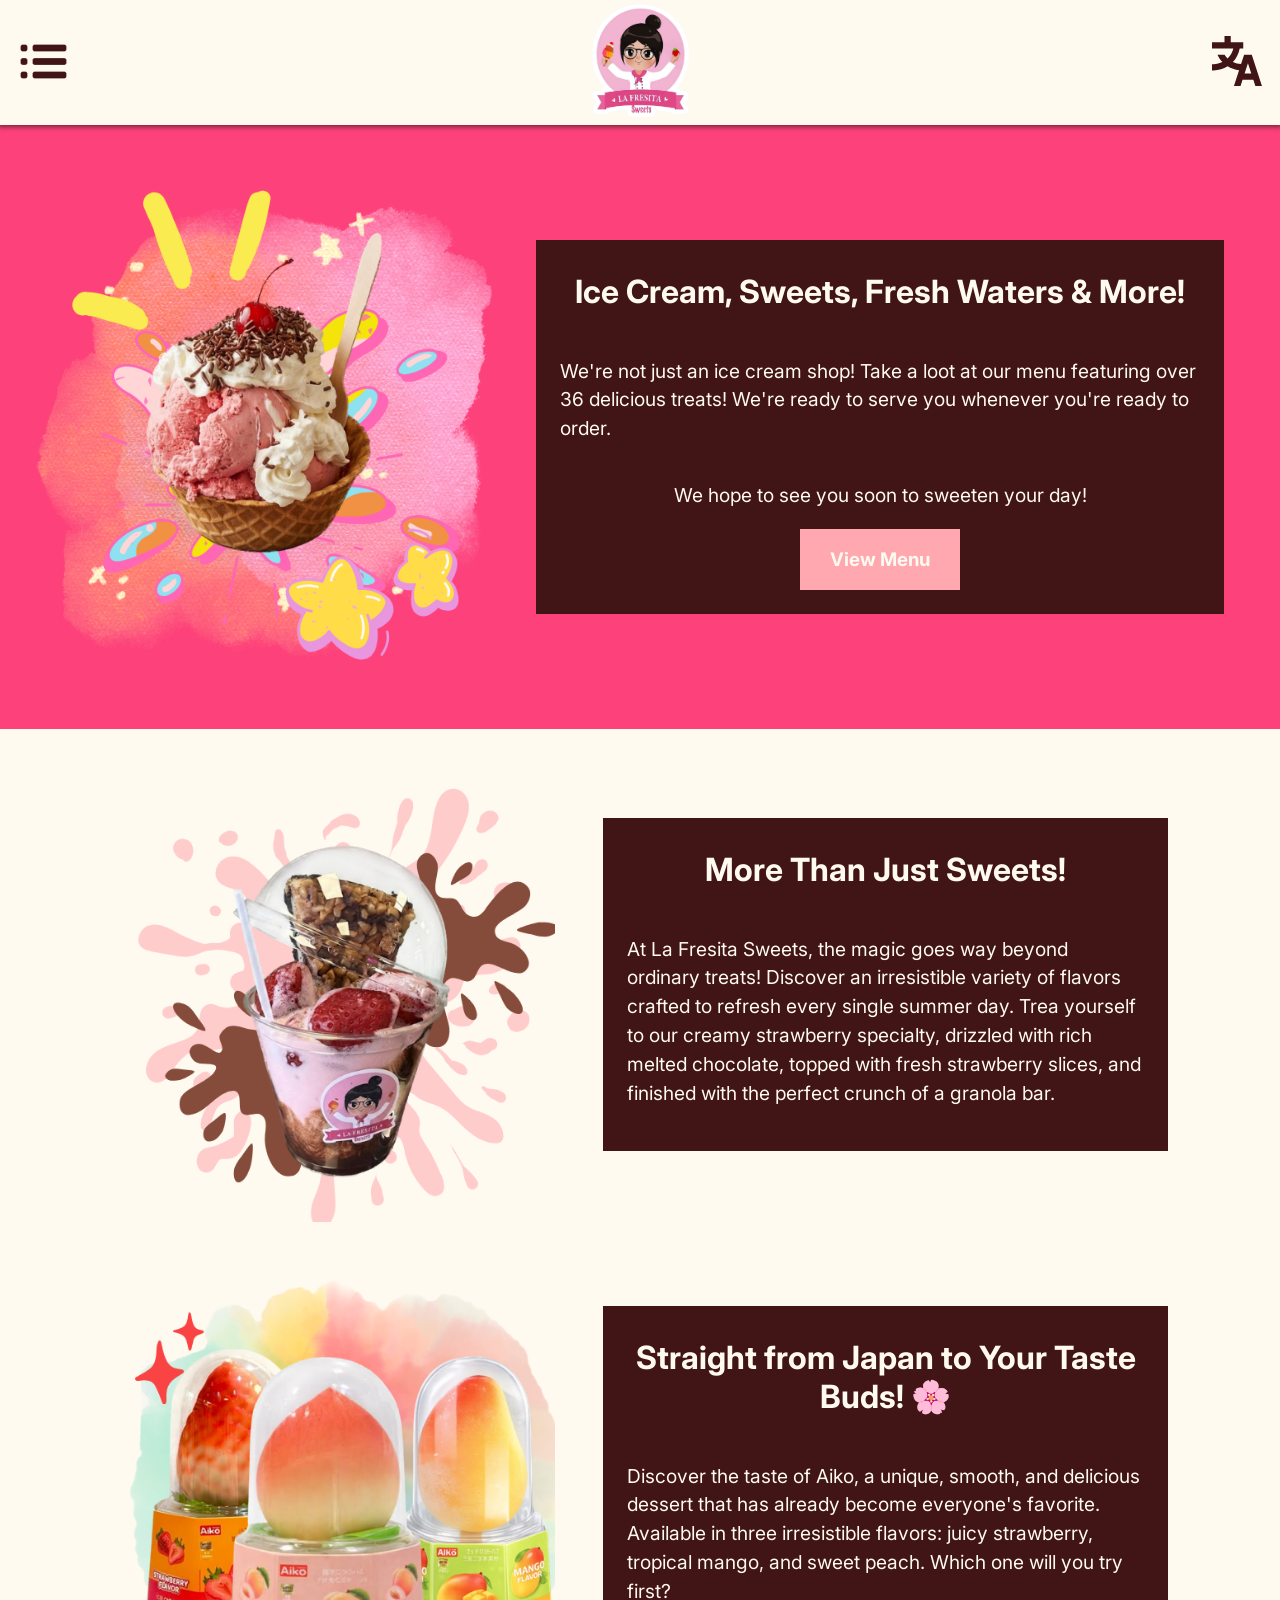
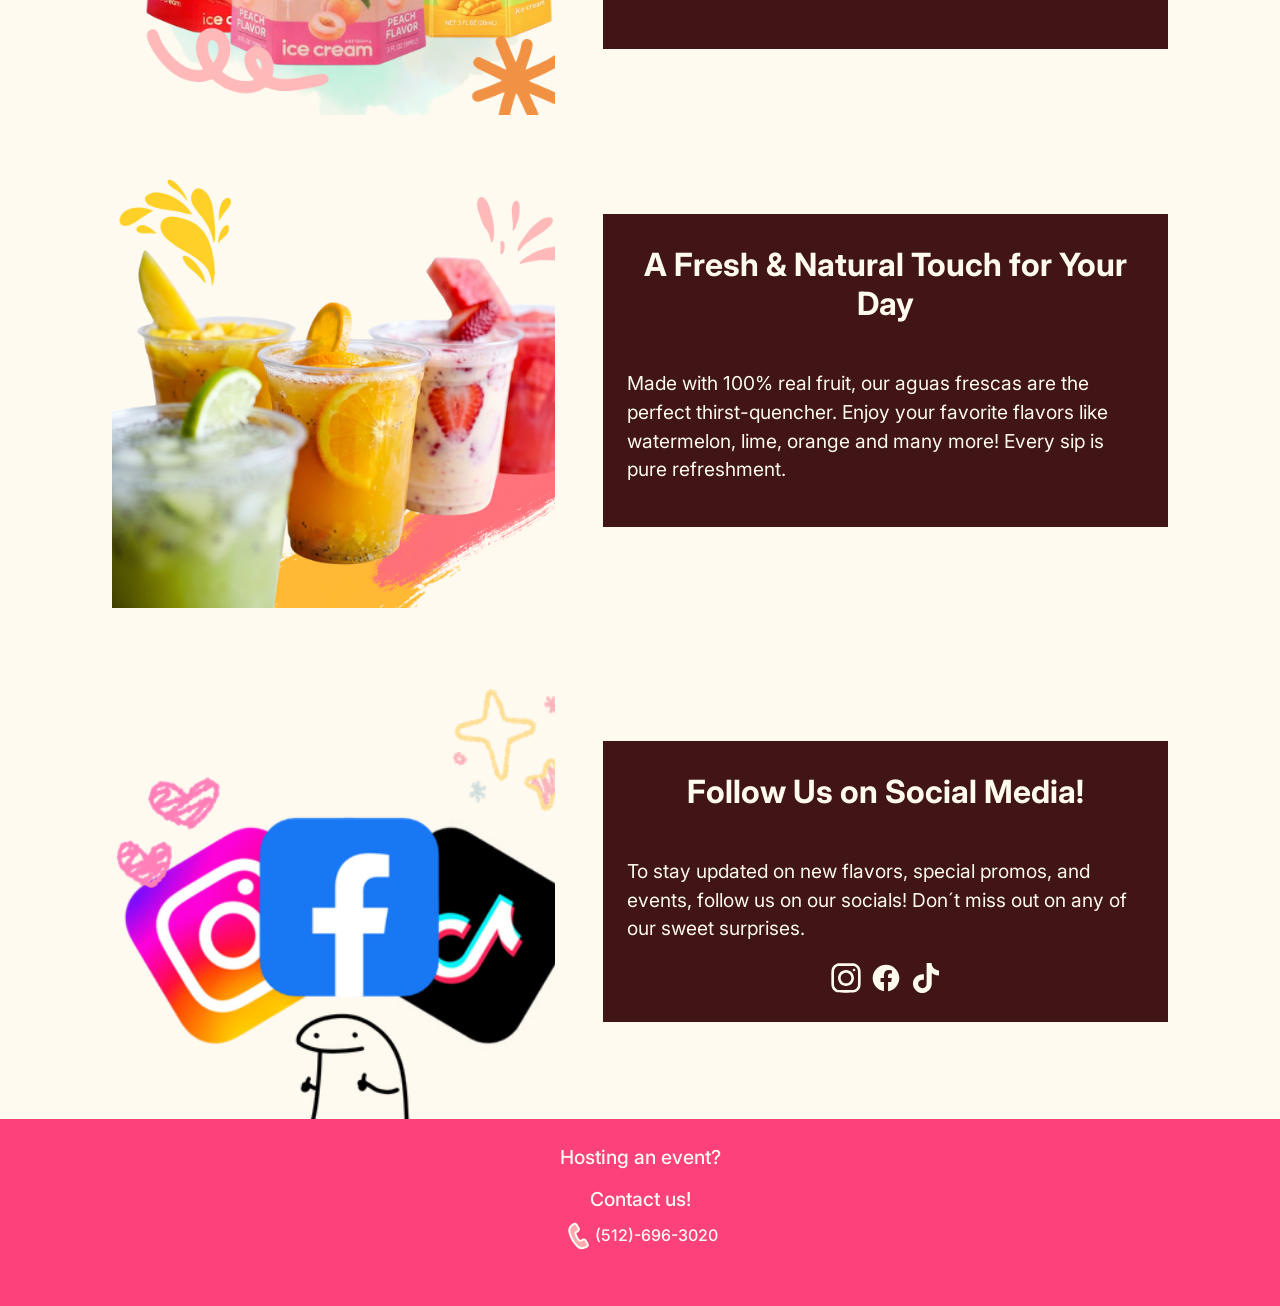
<file: index.html>
<!DOCTYPE html>
<html> <!-- sets language to Spanish -->
    <head>
        <meta charset="UTF-8">
        <meta name="viewport" content="width=device-width, initial-scale=1.0">

        <!-- CSS Style Sheet -->
        <link rel="stylesheet" href="style.css">

        <!-- Fonts -->
        <link rel="preconnect" href="https://fonts.googleapis.com">
        <link rel="preconnect" href="https://fonts.gstatic.com" crossorigin>
        <link href="https://fonts.googleapis.com/css2?family=Inter:ital,opsz,wght@0,14..32,100..900;1,14..32,100..900&display=swap" rel="stylesheet">

        <title>La Fresita Sweets</title>

        <!-- Favicon -->
        <link rel="icon" href="Images/fresita-logo.png" type="image/png">
    </head>

    <body>
        <!-- Header, Dropdown Menu, and Language Selector -->
        <div id="nav-bar-header"></div>
        
        <script src="index.js"></script>

        <!-- Website "Hook" -->
        <section>
            <div class="column-container horizontal-appearance">
                <div id="hook-image-container">
                    <img id="attention-grabber-image" src="Images/better-ice-cream1.png" type="image/jpg">
                </div>
                <div class="text-container landscape-text-container">
                    <h2 class="inter-header-text" data-i18n="hook.title"></h2>
                    <p class="inter-box-text" data-i18n="hook.p1"></p>
                    <p class="inter-box-text" data-i18n="hook.p2"></p>
                    <a href="menu.html" class="center-container hook-button">
                        <h3 data-i18n="hook.menu"></h3>
                    </a>
                </div>
            </div>
        </section>

        <br>

        <!-- Next Hooks -->

        <!-- Section 1 -->
        <section>
            <div class="column-container next-section-container">
                <div class="image-container">
                    <img class="filler-image" src="Images/better-ice-cream2.png" type="image/png">
                </div>
                <div class="text-container landscape-text-container">
                    <h2 class="inter-header-text" data-i18n="section1.header"></h2>
                    <p class="inter-box-text" data-i18n="section1.p1"></p>
                </div>
            </div>
        </section>

        <br>

        <!-- Section 2 -->
        <section>
            <div class="column-container next-section-container">
                <div class="image-container">
                    <img class="filler-image" src="Images/better-ice-cream4.png" type="image/png">
                </div>
                <div class="text-container landscape-text-container">
                    <h2 class="inter-header-text" data-i18n="section2.header"></h2>
                    <p class="inter-box-text" data-i18n="section2.p1"></p>
                </div>
            </div>
        </section>
        
        <br>

        <!-- Section 3 -->
        <section>
            <div class="column-container next-section-container">
                <div class="image-container">
                    <img class="filler-image" src="Images/better-ice-cream3.png" type="image/png">
                </div>
                <div class="text-container landscape-text-container">
                    <h2 class="inter-header-text" data-i18n="section3.header"></h2>
                    <p class="inter-box-text" data-i18n="section3.p1"></p>
                </div>
            </div>
        </section>
        
        <br>
        <br>

        <!-- Section 4 - Socials -->
        <section>
            <div class="column-container next-section-container">
                <div class="image-container">
                    <img class="filler-image" src="Images/socials-better.png" type="image/png">
                </div>
                <div class="text-container landscape-text-container">
                    <h2 class="inter-header-text" data-i18n="socials.header"></h2>
                    <p class="inter-box-text" data-i18n="socials.p1"></p>

                    <div class="container new-column-container">
                        <div class="container" id="social-media">
                            <a href="https://www.instagram.com/lafresita.sweets/">
                                <img class="icons" src="Images/instagram-icon.svg">
                            </a>
                            <a href="https://www.facebook.com/profile.php?id=61572434355520">
                                <img class="icons" src="Images/facebook-icon.svg">
                            </a>
                            <a href="https://www.tiktok.com/@la.fresita.sweets">
                                <img class="icons" src="Images/tiktok-icon.svg">
                            </a>
                        </div>
                    </div>
                </div>
            </div>
        </section>

        <!-- Page Footer, Contact Us, Follow Us Section -->
        <footer>
            <div class="container new-column-container" id="footer-style">
                <br>
                <div class="new-column-container">
                    <div class="new-column-container">
                        <h3 class="inter-h3-text" data-i18n="footer.h1"></h3>
                        <h3 class="inter-h3-text" data-i18n="footer.h2"></h3>
                        <!-- <div class="container">
                            <img class="icons" src="Images/email-icon.svg">
                            <a href="">email@gmail.com</a>
                        </div> -->
                        <div class="container">
                            <img class="icons" src="Images/phone-icon.svg">
                            <a href="tel:+15126963020" class="no-text-decoration inter-small-text">(512)-696-3020</a>
                        </div>
                    </div>

                    <br>

                    <!-- <div class="container new-column-container">
                        <h3 class="inter-h3-text" data-i18n="footer.follow-us"></h3>
                        <div class="container" id="social-media">
                            <a href="https://www.instagram.com/lafresita.sweets/">
                                <img class="icons" src="Images/instagram-icon.svg">
                            </a>
                            <a href="https://www.facebook.com/profile.php?id=61572434355520">
                                <img class="icons" src="Images/facebook-icon.svg">
                            </a>
                            <a href="https://www.tiktok.com/@la.fresita.sweets">
                                <img class="icons" src="Images/tiktok-icon.svg">
                            </a>
                        </div>
                    </div> -->
                </div>
                <br>
                <br>
            </div>
        </footer>
        <script src="index.js"></script>
    </body>
</html>
</file>
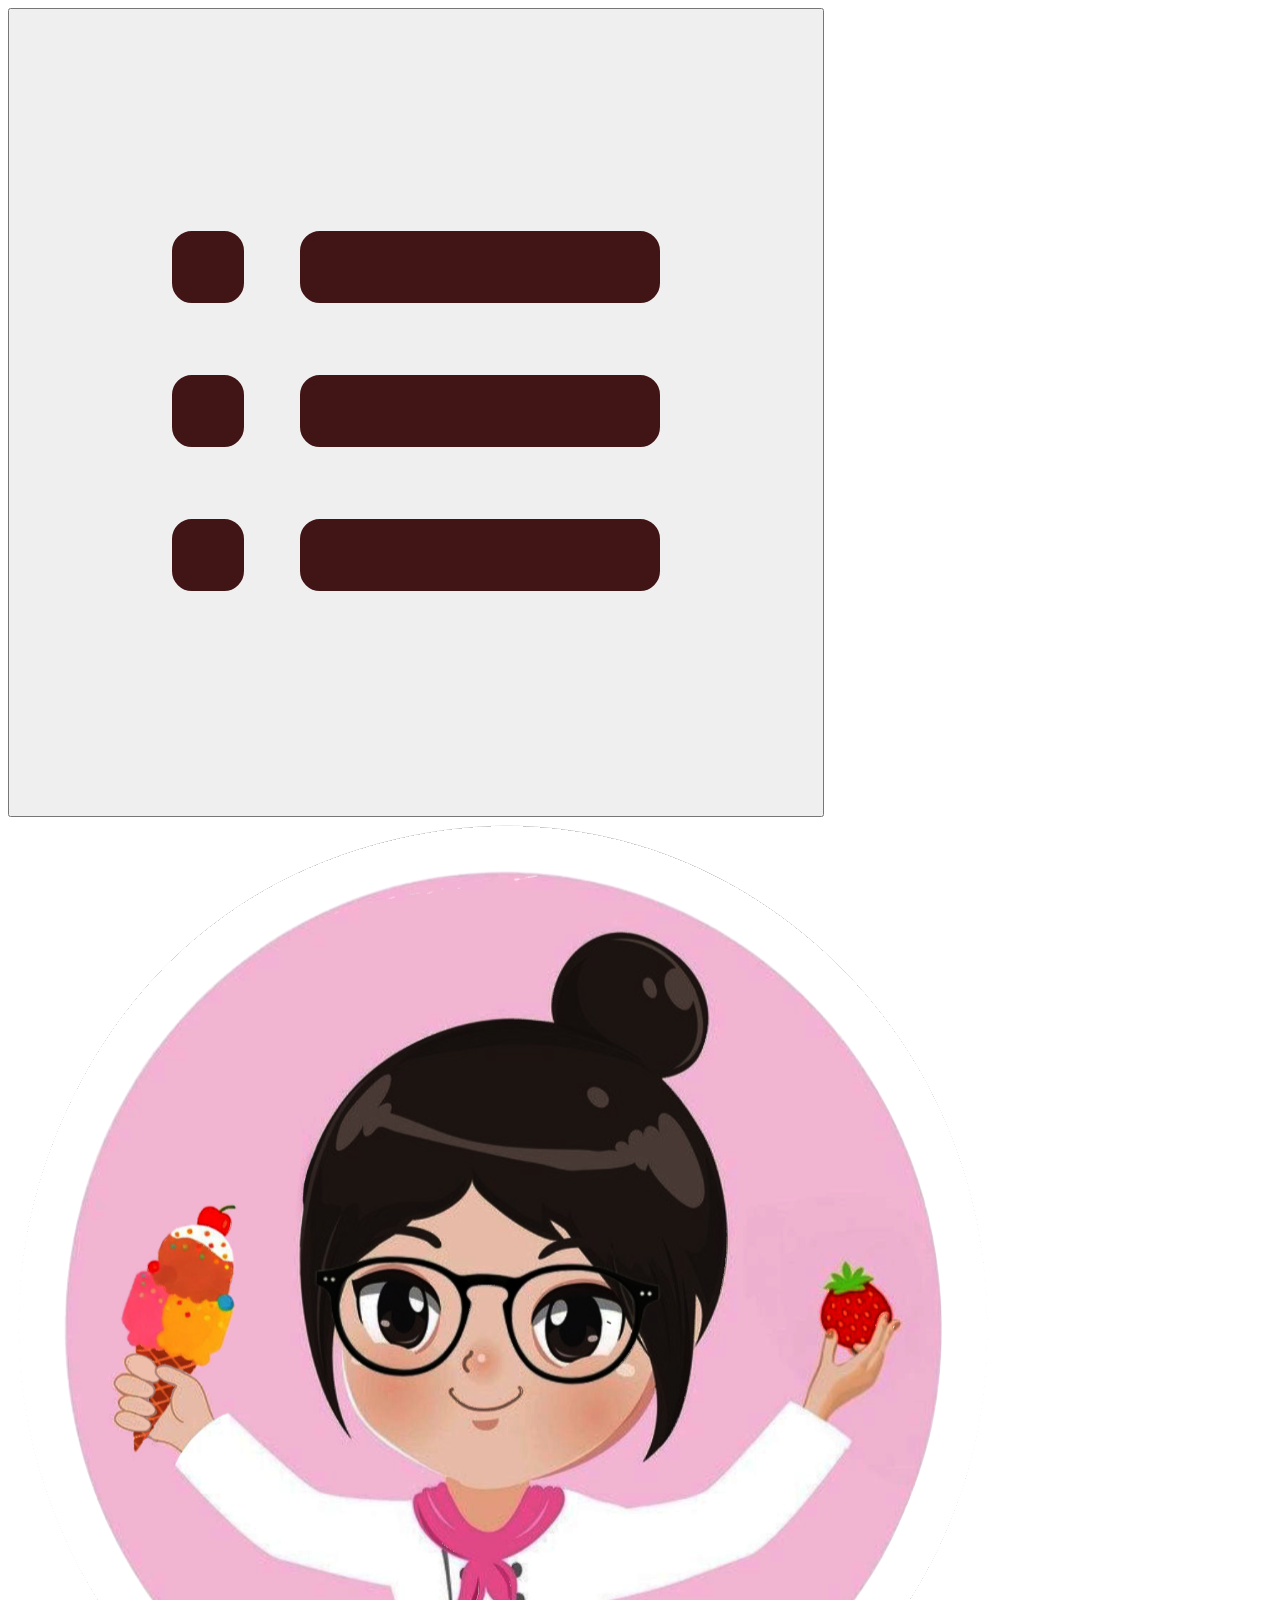
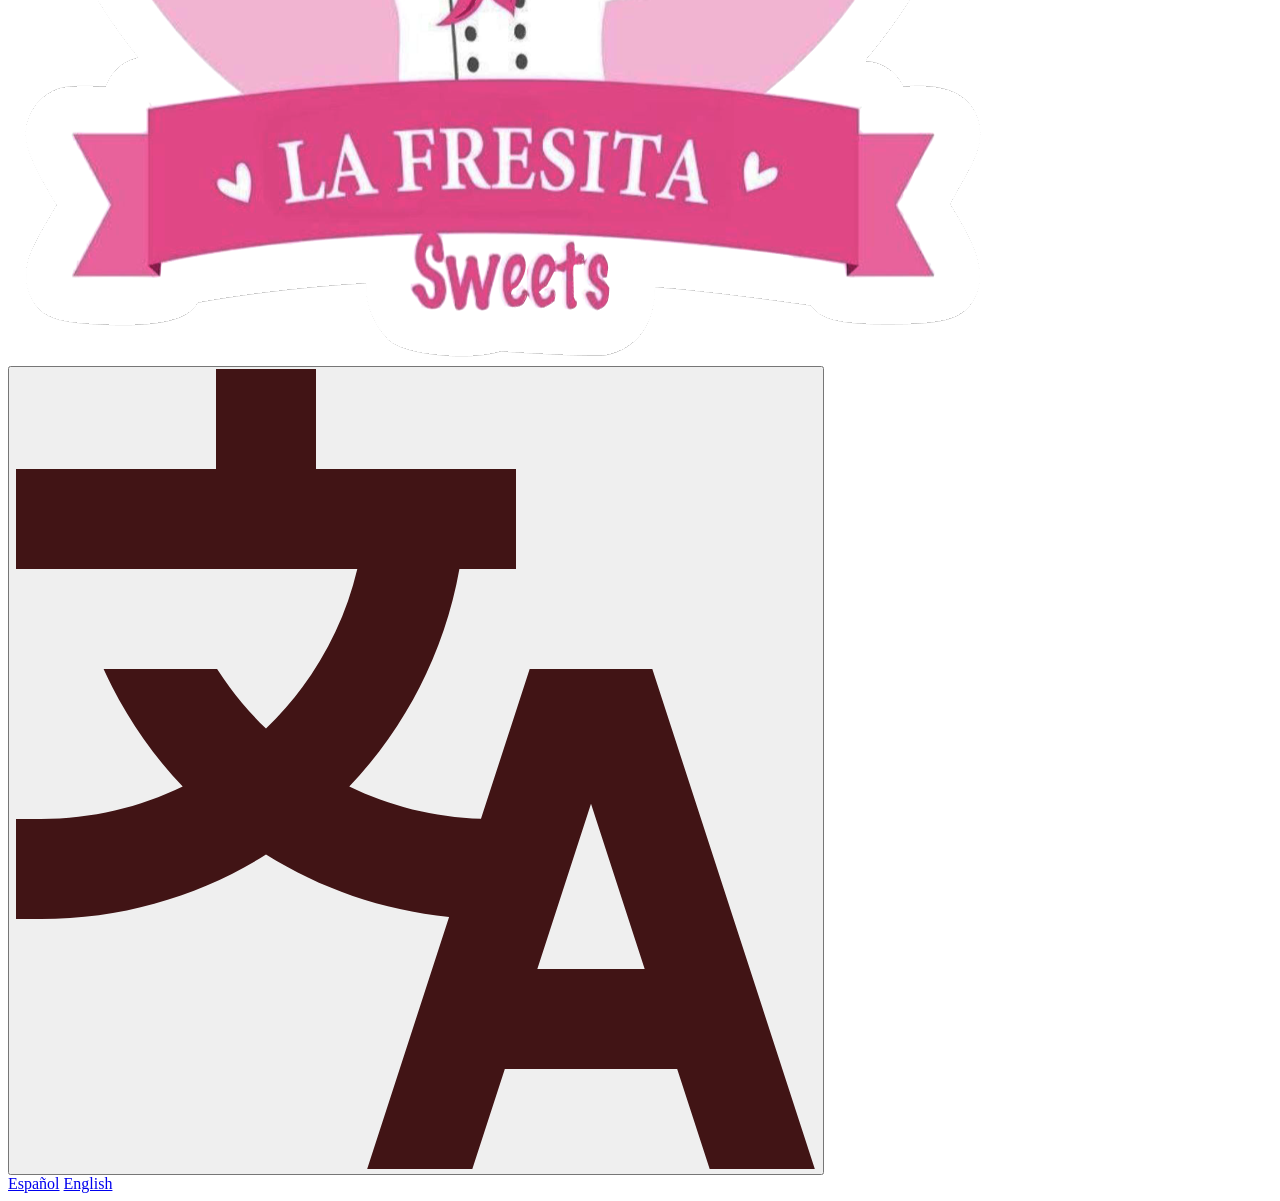
<file: header.html>
<!DOCTYPE html>
<html lang="es">
    <body>

        <!-- Header, Dropdown Menu, and Language Selector -->
        <header>
            <div class="container" id="header-options">
                <div class="dropdown">
                    <button>
                        <img id="dropdown-menu" src="Images/dropdown-brown.svg" type="image/svg">
                    </button>
                    <div class="dropdown-options" id="nav-options">
                        <a href="menu.html" data-i18n="dropdown.menu"></a>
                        <!-- <a href="">Contáctanos</a> -->
                        <a href="location.html" data-i18n="dropdown.location"></a>
                    </div>
                </div>
                <a href="index.html">
                    <img id="store-logo" src="Images/fresita-logo.png" type="image/png">
                </a>
                <div class="dropdown">
                    <button>
                        <img id="language-icon" src="Images/language-icon.svg" type="image/svg">
                    </button>
                    <div class="dropdown-options" id="language-options">
                        <a href="#" onclick="applyLanguage('es'); return false;">Español</a>
                        <a href="#" onclick="applyLanguage('en'); return false;">English</a>
                        <!-- <a href="">日本語</a> -->
                    </div>
                </div>
            </div>
        </header>
    </body>
</html>
</file>
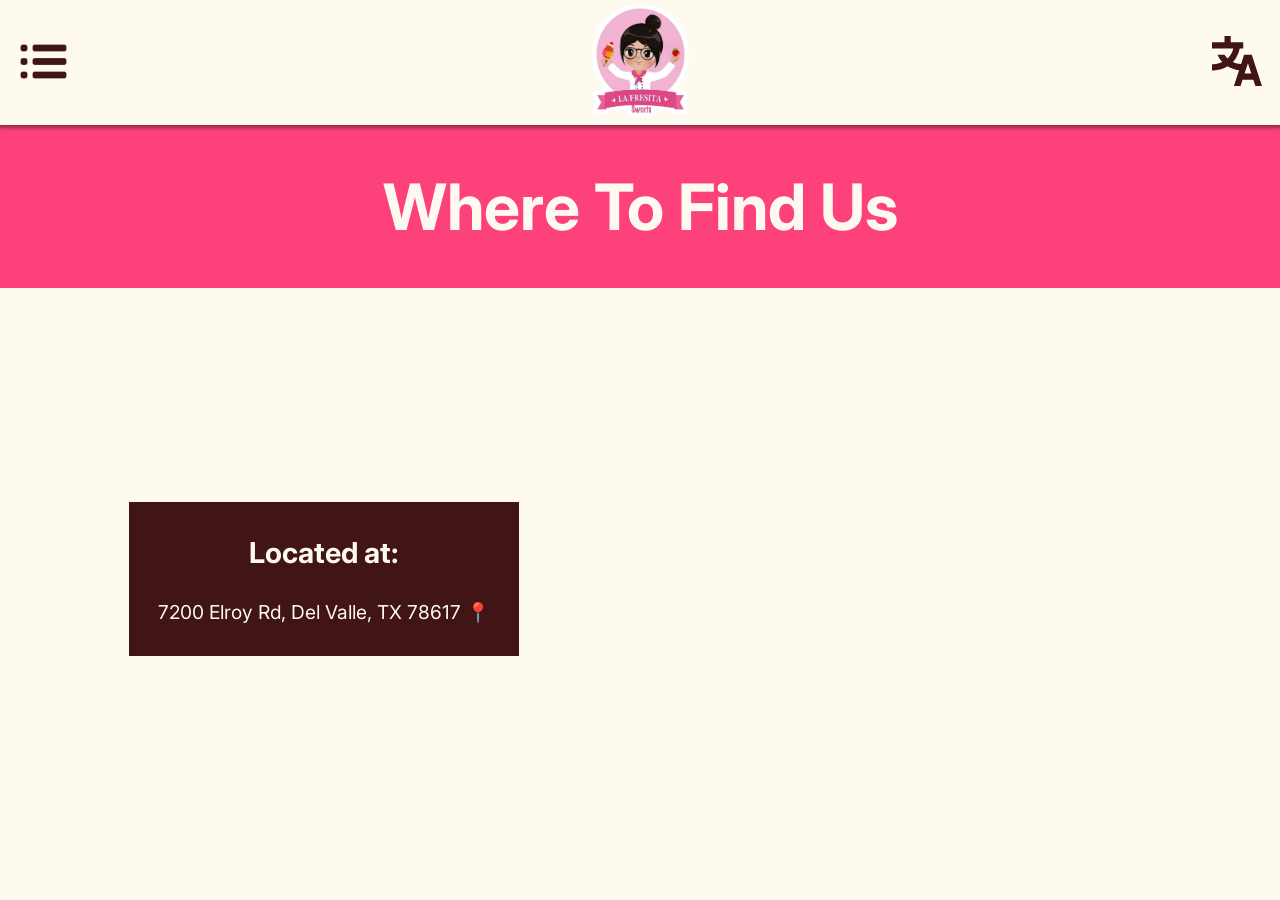
<file: location.html>
<!DOCTYPE html>
<html lang="es">
    <head>
        <meta charset="UTF-8">
        <meta name="viewport" content="width=device-width, initial-scale=1.0">

        <!-- CSS Style Sheet -->
        <link rel="stylesheet" href="style.css">

        <!-- Fonts -->
        <link rel="preconnect" href="https://fonts.googleapis.com">
        <link rel="preconnect" href="https://fonts.gstatic.com" crossorigin>
        <link href="https://fonts.googleapis.com/css2?family=Inter:ital,opsz,wght@0,14..32,100..900;1,14..32,100..900&display=swap" rel="stylesheet">

        <title>La Fresita Sweets</title>

        <!-- Favicon -->
        <link rel="icon" href="Images/fresita-logo.png" type="image/png">
    </head>

    <body>
        <!-- Header, Dropdown Menu, and Language Selector -->
        <div id="nav-bar-header"></div>

        <script src="index.js"></script>

        <!-- Actual location page content will come later -->
        <div class="center-container horizontal-appearance inter-header-text">
            <h1 data-i18n="location.header"></h1>
        </div>

        <br>

        <div class="container column-container location-container">
            <div class="text-container inter-box-text">
                <h2 data-i18n="location.text-box-header"></h2>
                <!-- <p class="inter-box-text">7200 Elroy Rd, Del Valle, TX 78617 📍</p> -->
                <a href="https://maps.app.goo.gl/R2vgtRKvznc9TL47A" class="inter-box-text no-text-decoration">
                    7200 Elroy Rd, Del Valle, TX 78617 📍
                </a>
            </div>

            <div class="map-container">
                <iframe
                src="https://www.google.com/maps/embed?pb=!1m18!1m12!1m3!1d862.464346264862!2d-97.64182563037281!3d30.155493158036137!2m3!1f0!2f0!3f0!3m2!1i1024!2i768!4f13.1!3m3!1m2!1s0x8644b1afc6dd95ef%3A0xd6a9360f7b2caf11!2sLa%20Fresita%20Sweets!5e0!3m2!1sen!2sus!4v1787515281735!5m2!1sen!2sus" 
                style="border:0;" 
                allowfullscreen="" 
                loading="lazy" 
                referrerpolicy="strict-origin-when-cross-origin">
            </iframe>
            </div>
        </div>
    </body>
</html>
</file>
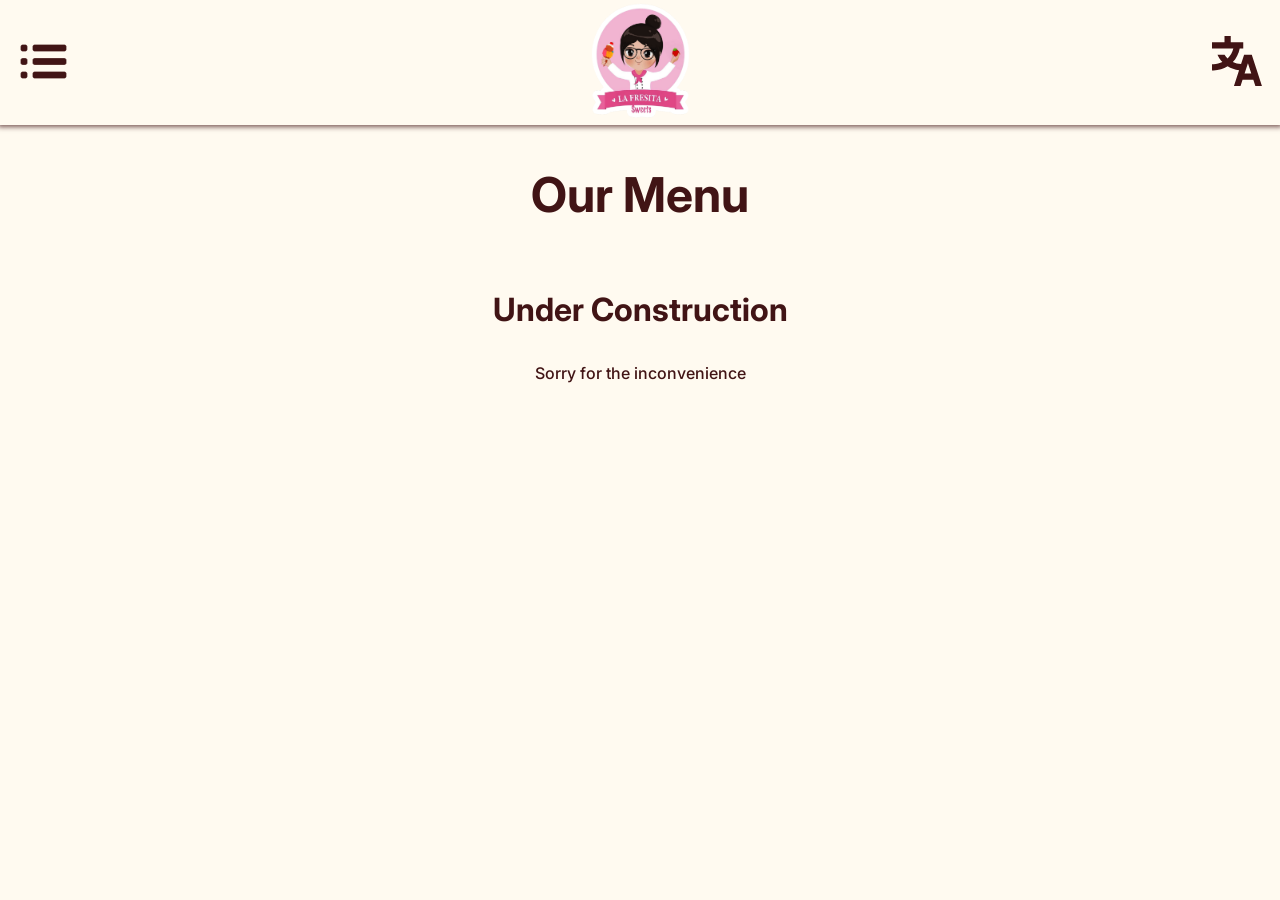
<file: menu.html>
<!DOCTYPE html>
<html lang="es">
    <head>
        <meta charset="UTF-8">
        <meta name="viewport" content="width=device-width, initial-scale=1.0">

        <!-- CSS Style Sheet -->
        <link rel="stylesheet" href="style.css">

        <!-- Fonts -->
        <link rel="preconnect" href="https://fonts.googleapis.com">
        <link rel="preconnect" href="https://fonts.gstatic.com" crossorigin>
        <link href="https://fonts.googleapis.com/css2?family=Inter:ital,opsz,wght@0,14..32,100..900;1,14..32,100..900&display=swap" rel="stylesheet">

        <title>La Fresita Sweets</title>

        <!-- Favicon -->
        <link rel="icon" href="Images/fresita-logo.png" type="image/png">
    </head>

    <body>
        <!-- Header, Dropdown Menu, and Language Selector -->
        <div id="nav-bar-header"></div>

        <script src="index.js"></script>

        <section>
            <div>
                <h1 class="inter-h1-text" data-i18n="menu.header"></h1>
            </div>
        </section>

        <!-- This shit is still under construction -->
        <div class="center-container" id="under-construction">
            <h2 class="inter-h2-text" data-i18n="lmao.header"></h2>
            <p class="inter-small-dark-text" data-i18n="lmao.p1"></p>
        </div>

        <!-- Menu Grid -->
        <!-- <section>
            <div class="grid-container">
                <div class="menu-image-container">
                    <img src="Images/ribuXGiga.png">
                </div>
            </div>
        </section> -->
    </body>
</html>
</file>
<file: style.css>
:root{
    --accent-color1: #411415;
    --low-opacity-accent-color-1: #411415b3;
    --accent-color2: #FFA8AF;
    --accent-color3: #FD417B;
    --bg-color: floralwhite;
    --main-text-color: floralwhite;
    --dropdown-hover-color: #d76871;
    --low-opacity-dropdown-hover-color: #e25e67d9;
}

html, body{
    font-size: 1rem;
    padding: 0;
    margin: 0;
    background-color: var(--bg-color);
}

/* CLASSES */
.container{
    display: flex;
    flex-direction: row;
    justify-content: space-between;
    align-items: center;
}

.column-container{
    display: flex;
    flex-direction: column;
    justify-content: flex-start;
    align-items: center;
}

.center-container{
    display: flex;
    justify-content: center;
}

.text-container{
    background-color: var(--accent-color1);
    padding: 1.5em;
    padding-top: 5px;
    display: flex;
    flex-direction: column;
    align-items: center;
    position: static;
}

.dropdown{
    display: inline-block;
    position: relative;
    z-index: 1;
}

.dropdown button {
    background-color: transparent;
    cursor: pointer;
}

.dropdown a {
    display: block;
    text-decoration: none;
    color: var(--accent-color1);
    padding: 10px 15px;
    text-align: center;
    padding: 20px 12px;
}

.dropdown .dropdown-options {
    display: none;
    background-color: var(--accent-color2);
    position: absolute;
    box-shadow: 3px 4px 5px var(--low-opacity-accent-color-1);
}

.dropdown #language-options{
    width: 130%;
    height: auto;
    right: 0;
    font-size: 1.5em;
}

.dropdown #nav-options{
    width: 8em;
    height: auto;
    font-size: 1.5em;
}

.dropdown:hover .dropdown-options{
    display: block;
}

.dropdown:hover button{
    background-color: var(--low-opacity-dropdown-hover-color);
}

.dropdown a:hover{
    background-color: var(--dropdown-hover-color);
}

button{
    border: none;
}

.image-container{
    aspect-ratio: 1 / 1;
    width: 100%;
    max-width: 375px;
    overflow: hidden;
    margin: 3em 3em 3em 0 3em;
}

.filler-image{
    width: 100%;
    height: 100%;
    object-fit: cover;
}

.landscape-text-container{
    width: 70vw;
    translate: 0 -10%;
    top: 40%;
}

.next-section-container{
    background-color: transparent;
}

.hook-button{
    width: min(40%, 10rem);
    background-color: var(--accent-color2);
    border: 0;
    color: var(--main-text-color);
    text-align: center;
    text-decoration: none;
    font-family: "Inter", sans-serif;
}

.hook-button:hover{
    background-color: var(--low-opacity-dropdown-hover-color);
    cursor: pointer;
}

.icons{
    width: 2em;
    height: auto;
}

.new-column-container{
    display: flex;
    flex-direction: column;
    justify-content: flex-start;
    align-items: center;
}

.horizontal-appearance{
    background-color: var(--accent-color3);
}

.location-container{
    padding: 3em 0 5em 0;
}

.map-container iframe{
    padding: 3em 0 0 0;
    width: 70vw;
    height: 50vh;
    border: 0;
    display: block;
}

.no-text-decoration{
    text-decoration: none;
}

/* IDs */
#hook-image-container{
    height: fit-content;
    width: 100%;
    background-color: var(--accent-color3);
    box-shadow: 0 0 0 200px var(--accent-color3);
    clip-path: inset(0 0 -200px 0);
    position: relative;
    z-index: 0;
}

#header-options{
    background-color: var(--bg-color);
    height: 125px;
    width: 100%;
    box-shadow: 0 0 5px 2px var(--low-opacity-accent-color-1);
    position: relative;
    z-index: 1;
}

#footer-style{
    width: 100%;
    height: auto;
    background-color: var(--accent-color3);
    position: relative;
}

#footer-button{
    width: fit-content;
    height: auto;
    padding: 0 1em;
    position: absolute;
    translate: 0 -50%;
}

#social-media{
    gap: .5em;
}

#under-construction{
    display: flex;
    flex-direction: column;
    justify-content: flex-start;
    align-items: center;
}

/* FONTS */
.inter-header-text{
    font-family: "Inter", sans-serif;
    font-optical-sizing: auto;
    font-weight: 700;
    font-style: normal;
    font-size: 1.8rem;
    text-align: center;
    color: var(--main-text-color);
}

.inter-box-text {
    font-family: "Inter", sans-serif;
    font-optical-sizing: auto;
    font-weight: 400;
    font-style: normal;
    font-size: 16px;
    color: var(--main-text-color);
    line-height: 1.5;
}

.inter-h3-text{
    font-family: "Inter", sans-serif;
    font-optical-sizing: auto;
    font-weight: 500;
    font-style: normal;
    font-size: 1.2rem;
    text-align: center;
    color: var(--main-text-color);
    line-height: 3px;
}

.inter-h4-text{
    font-family: "Inter", sans-serif;
    font-optical-sizing: auto;
    font-weight: 500;
    font-style: normal;
    font-size: .9rem;
    text-align: center;
    color: var(--accent-color1);
    line-height: .5em;
}

.inter-h1-text{
    font-family: "Inter", sans-serif;
    font-optical-sizing: auto;
    font-weight: 700;
    font-style: normal;
    font-size: 3rem;
    text-align: center;
    color: var(--accent-color1);
}

.inter-h2-text{
    font-family: "Inter", sans-serif;
    font-optical-sizing: auto;
    font-weight: 700;
    font-style: normal;
    font-size: 2rem;
    text-align: center;
    color: var(--accent-color1);
}

.inter-small-text{
    font-family: "Inter", sans-serif;
    font-optical-sizing: auto;
    font-weight: 500;
    font-style: normal;
    font-size: 1rem;
    text-align: center;
    color: var(--main-text-color);
    line-height: 3px;
}

.inter-small-dark-text{
    font-family: "Inter", sans-serif;
    font-optical-sizing: auto;
    font-weight: 500;
    font-style: normal;
    font-size: 1rem;
    text-align: center;
    color: var(--accent-color1);
    line-height: 3px;
}

/* IMAGES */
#attention-grabber-image{
    height: auto;
    width: 100%;
}

#dropdown-menu{
    height: 75px;
    width: auto;
}

.dropdown.force-closed .dropdown-options{
    display: none !important;
}

.dropdown.force-closed button{
    background-color: transparent !important;
}

#store-logo{
    height: 115px;
    width: auto;
    position: relative;
}

#language-icon{
    height: 50px;
    width: auto;
    margin: 12px;
}

#filler-image1{
    height: auto;
    width: 100%;
}

/* MEDIA QUERIES */

/* for the fucking z-fold */
@media (max-width: 400px){
    .inter-header-text{
        font-size: 7vw;
    }
}

/* for tablets */
@media (min-width: 750px), (orientation: landscape){

    .column-container{
        flex-direction: row;
        justify-content: center;
    }

    #hook-image-container{
        background-color: transparent;
        box-shadow: none;
    }

    .landscape-text-container{
        height: auto;
        width: 50%;
        translate: none;
        /* transform: translate(-10%, 0); */
        margin: 0 2em;
    }

    .image-container{
        width: 100%;
        max-width: 475px;
        overflow: hidden;
    }

    .filler-image{
        width: 100%;
        height: auto;
        object-fit: cover;
        margin: 2em 2em;
    }

    .next-section-container{
        justify-content: center;
        gap: 1em;
    }

    .map-container iframe{
        padding: 0 0 0 2em;
        width: 600px; 
        height: 450px; 
    }

    .next-section-container{
        margin: 0 5em 0 5em;
    }

    .location-container{
        margin: 0 5em 0 5em;
    }
}

/* for computers */
@media (min-width: 1024px) { 

    #attention-grabber-image{
        height: 600px;
        width: auto;
    }
    
    #hook-image-container{
        width: fit-content;
    }

    .landscape-text-container{
        transform: none;
        margin: 0 2em;
    }

    .inter-header-text{
        font-size: 2rem;
    }

    .inter-box-text{
        font-size: 1.2rem;
    }

    .next-section-container{
        justify-content: center;
        gap: 1em;
    }
}
</file>
